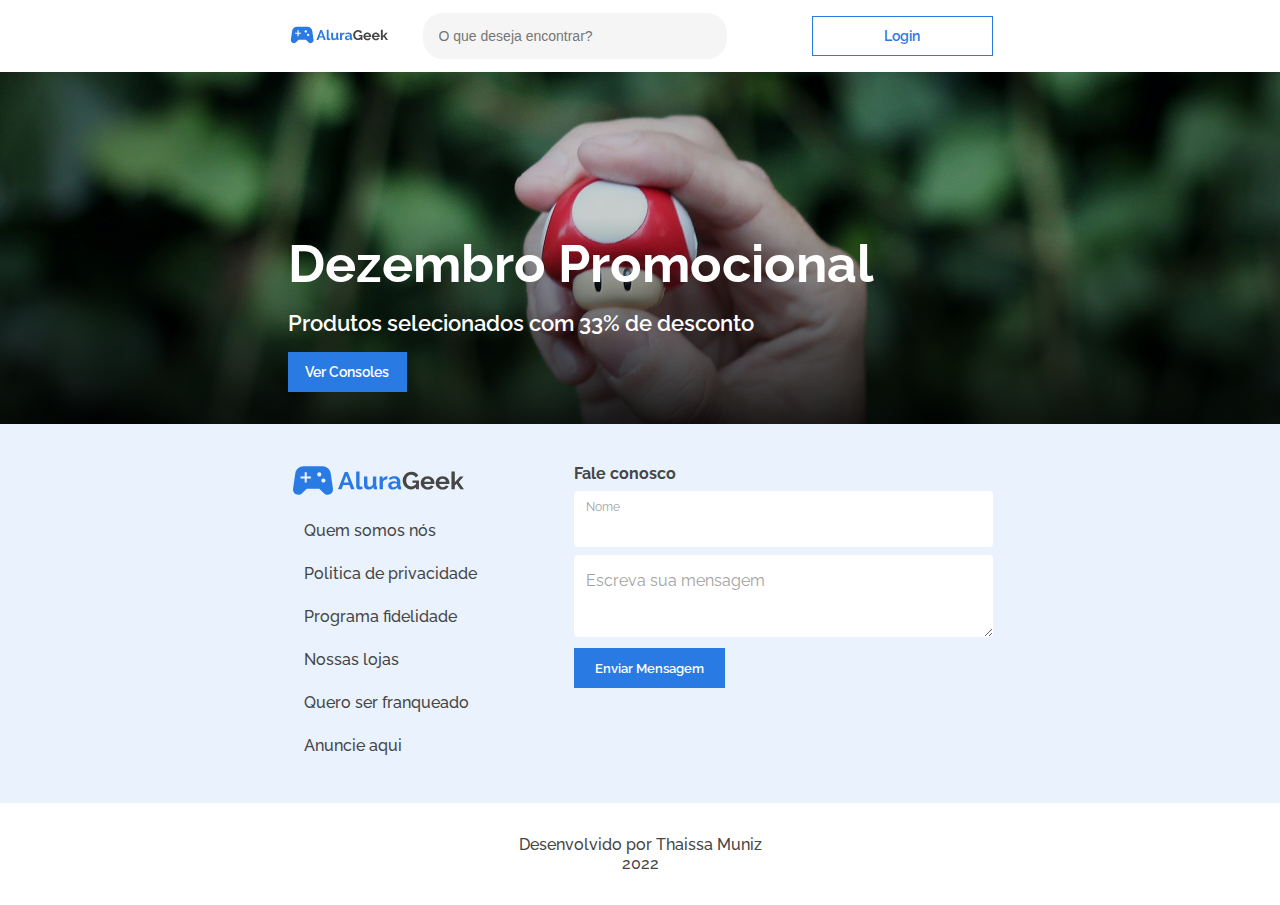
<file: index.html>
<!DOCTYPE html>
<html lang="pt-br">

<head>
    <meta charset="UTF-8">
    <meta name="viewport" content="width=device-width initial-scale=1.0">
    <title>AluraGeek</title>
    <link rel="preconnect" href="https://fonts.googleapis.com">
    <link rel="preconnect" href="https://fonts.gstatic.com" crossorigin>
    <link href="https://fonts.googleapis.com/css2?family=Raleway:wght@500;600;700&display=swap" rel="stylesheet">

    <link rel="stylesheet" href="css/reset.css">
    <link rel="stylesheet" href="css/base.css">
    <link rel="stylesheet" href="css/header.css">
    <link rel="stylesheet" href="css/banner.css">
    <link rel="stylesheet" href="css/sectionStarWars.css">
    <link rel="stylesheet" href="css/footer.css">

</head>

<body>
    <header class="header">
        <div class="header-container container">
            <div class="header-conf">
                <a href="index.html">
                    <img class="logo" src="./img/logo.svg">
                </a>
                <a href="login.html" class="login-link">
                    <div class="login-text">
                        Login
                    </div>
                </a>
                    <input class="search-desk" type="text" placeholder="O que deseja encontrar?">
                    
            </div>
            <a href="login.html" class="login-link">
                <div class="login-text">
                    Login
                </div>
            </a>
            <button type="button" class="search"></button>

        </div>
    </header>

    <section class="banner banner-image">
        <div class="container">
            <div class="banner-elements">

                <h1 class="banner-tittle">Dezembro Promocional</h1>
                <p class="banner-paragraph">Produtos selecionados com 33% de desconto</p>
                <a href="#consoles" class="console-button">
                    <div class="console-text">
                        Ver Consoles
                    </div>
                </a>
            </div>
        </div>
    </section>
    <div data-cards>

    </div>
    <footer class="footer">
        <div class="container footer-cont">
            <div class="cont">
                <img class="logo-footer" src="./img/logo.svg" alt="">

                <div class="conteudo">
                    <ul>
                        <li class="footer-li">Quem somos nós<a href="#"></a></li>
                        <li class="footer-li">Politica de privacidade<a href="#"></a></li>
                        <li class="footer-li">Programa fidelidade<a href="#"></a></li>
                        <li class="footer-li">Nossas lojas<a href="#"></a></li>
                        <li class="footer-li">Quero ser franqueado<a href="#"></a></li>
                        <li class="footer-li">Anuncie aqui<a href="#"></a></li>
                    </ul>
                </div>
            </div>
            <section class="secao">
                <h4 class="talkUs">Fale conosco</h4>
                <form class="form">
                    <label class="nome">
                        Nome
                        <input class="input-footer" type="text" maxlength="40" />
                    </label>
                    <textarea name="mensagem" id="textarea" class="inputandtext" cols="30" rows="10" required
                        placeholder="Escreva sua mensagem" maxlength="120"></textarea>
                        <div class="formInf sucessInf"><p>Dados Enviados com Sucesso!</p></div>
                        <div class="formInf errorInf"><p>Todos os Campos sao Obrigatorios</p></div>
                    <button type="submit" class="footer-button">Enviar Mensagem</button>
                </form>
            </section>
        </div>
    </footer>
    <section class="footer-end">
        <div class="footer-text">
            <p>Desenvolvido por Thaissa Muniz</p>
            <p>2022</p>
        </div>
        </div>
    </section>
</body>
<script type="module" src="./js/controller/products-controller.js"></script>
<script src="./js/controller/componets/formValidation.js"></script>
</html>
</file>
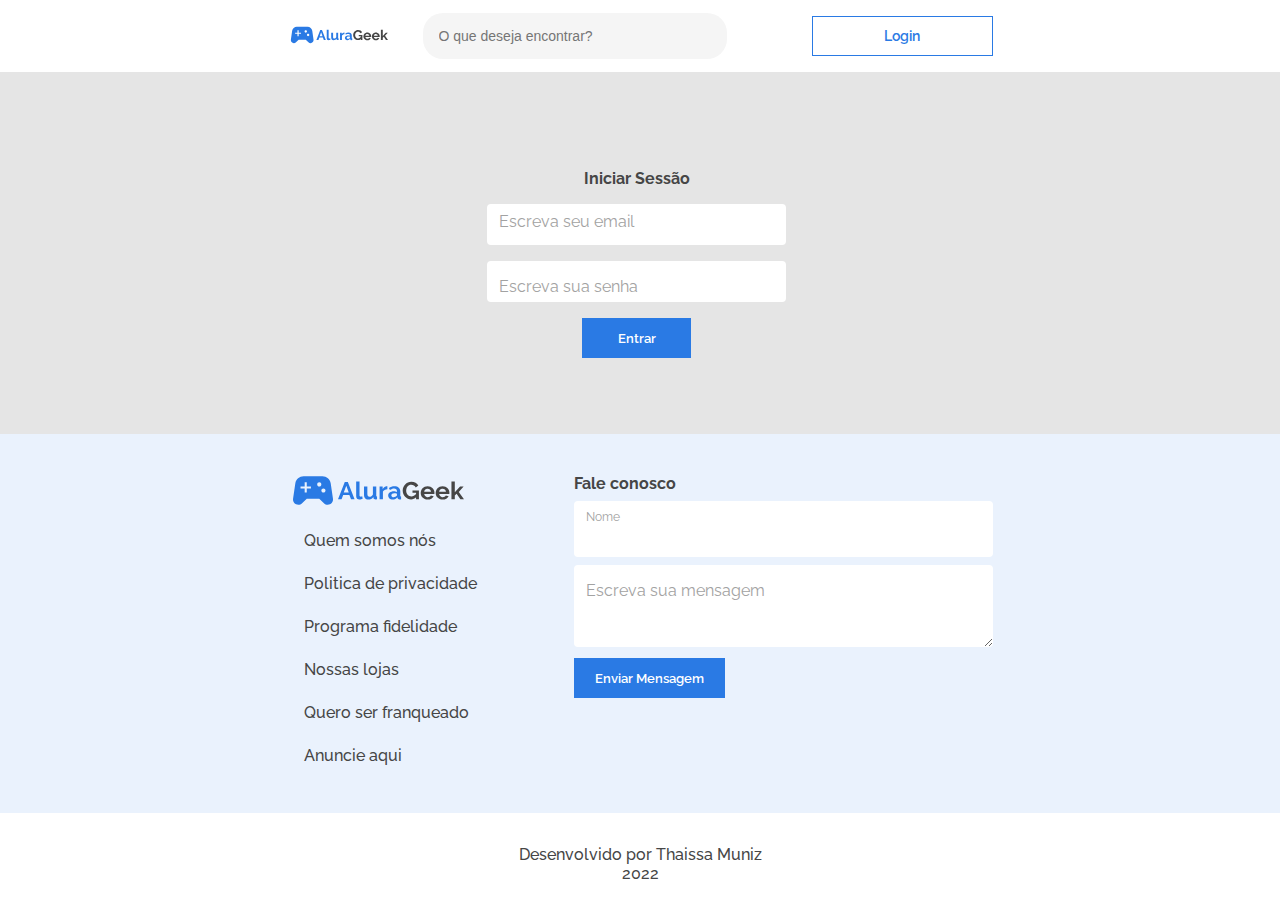
<file: allProducts.html>
<!DOCTYPE html>
<html lang="pt-br">

<head>
    <meta charset="UTF-8">
    <meta name="viewport" content="width=device-width initial-scale=1.0">
    <title>Todos os produtos | AluraGeek</title>
    <link rel="preconnect" href="https://fonts.googleapis.com">
    <link rel="preconnect" href="https://fonts.gstatic.com" crossorigin>
    <link href="https://fonts.googleapis.com/css2?family=Raleway:wght@500;600;700&display=swap" rel="stylesheet">

    <link rel="stylesheet" href="css/reset.css">
    <link rel="stylesheet" href="css/base.css">
    <link rel="stylesheet" href="css/header.css">
    <link rel="stylesheet" href="css/allProducts .css">
    <link rel="stylesheet" href="css/footer.css">

</head>

<body>
    <header class="header">
        <div class="header-container container">
            <div class="header-conf">
                <a href="index.html">
                    <img class="logo" src="./img/logo.svg">
                </a>
                <a href="login.html" class="login-link">
                    <div class="login-text">
                        Login
                    </div>
                </a>
                <input class="search-desk" type="text" required placeholder="O que deseja encontrar?">
            </div>
            <a href="login.html" class="login-link">
                <div class="login-text">
                    Login
                </div>
            </a>
            <button type="button" class="search"></button>

        </div>
    </header>
    <section class="allProducts container">
        <div class="titlebutton">
            <h2 class="section-title">Todos os produtos</h2>
            <a class="add-button" href="addProducts.html">Adicionar produto</a>
        </div>
        <ul class="products">
            <li class="product">
                <img class="product-img" src="./img/produto1.jpg">
                <div class="delete-edit">
                    <button class="delete"></button>
                    <a class="edit" href="#"></a>
                </div>
                <div>
                    <h4 class="product-tittle">Produto XYZ</h4>
                    <p class="product-price">R$ 60,00</p>
                    <p class="reference">#1111111</p>
                </div>
            </li>
            <li class="product">
                <img class="product-img" src="./img/produto2.jpg">
                <div class="delete-edit">
                    <button class="delete"></button>
                    <a class="edit" href="#"></a>
                </div>
                <div>
                    <h4 class="product-tittle">Produto XYZ</h4>
                    <p class="product-price">R$ 60,00</p>
                    <p class="reference">#1111111</p>
                </div>
            </li>
            <li class="product">
                <img class="product-img" src="./img/produto3.jpg">
                <div class="delete-edit">
                    <button class="delete"></button>
                    <a class="edit" href="#"></a>
                </div>
                <div>
                    <h4 class="product-tittle">Produto XYZ</h4>
                    <p class="product-price">R$ 60,00</p>
                    <p class="reference">#1111111</p>
                </div>
            </li>
            <li class="product">
                <img class="product-img" src="./img/produto4.jpg">
                <div class="delete-edit">
                    <button class="delete"></button>
                    <a class="edit" href="#"></a>
                </div>
                <div>
                    <h4 class="product-tittle">Produto XYZ</h4>
                    <p class="product-price">R$ 60,00</p>
                    <p class="reference">#1111111</p>
                </div>
            </li>
            <li class="product">
                <img class="product-img" src="img/produto5.jpg" alt="" />
                <div class="delete-edit">
                    <button class="delete"></button>
                    <a class="edit" href="#"></a>
                </div>
                <div>
                    <h4 class="product-tittle">Produto XYZ</h4>
                    <p class="product-price">R$ 60,00</p>
                    <p class="reference">#1111111</p>
                </div>
            </li>
            <li class="product">
                <img class="product-img" src="img/produto6.jpg" alt="" />
                <div class="delete-edit">
                    <button class="delete"></button>
                    <a class="edit" href="#"></a>
                </div>
                <div>
                    <h4 class="product-tittle">Produto XYZ</h4>
                    <p class="product-price">R$ 60,00</p>
                    <p class="reference">#1111111</p>
                </div>
            </li>
            <li class="product">
                <img class="product-img" src="./img/console1.jpg">
                <div class="delete-edit">
                    <button class="delete"></button>
                    <a class="edit" href="#"></a>
                </div>
                <div>
                    <h4 class="product-tittle">Console XYZ</h4>
                    <p class="product-price">R$ 60,00</p>
                    <p class="reference">#1111111</p>
                </div>
            </li>
            <li class="product">
                <img class="product-img" src="./img/console2.jpg">
                <div class="delete-edit">
                    <button class="delete"></button>
                    <a class="edit" href="#"></a>
                </div>
                <div>
                    <h4 class="product-tittle">Console XYZ</h4>
                    <p class="product-price">R$ 60,00</p>
                    <p class="reference">#1111111</p>
                </div>
            </li>
            <li class="product">
                <img class="product-img" src="./img/console3.jpg">
                <div class="delete-edit">
                    <button class="delete"></button>
                    <a class="edit" href="#"></a>
                </div>
                <div>
                    <h4 class="product-tittle">Console XYZ</h4>
                    <p class="product-price">R$ 60,00</p>
                    <p class="reference">#1111111</p>
                </div>
            </li>
            <li class="product">
                <img class="product-img" src="./img/console4.jpg">
                <div class="delete-edit">
                    <button class="delete"></button>
                    <a class="edit" href="#"></a>
                </div>
                <div>
                    <h4 class="product-tittle">Console XYZ</h4>
                    <p class="product-price">R$ 60,00</p>
                    <p class="reference">#1111111</p>
                </div>
            </li>
            <li class="product specialProduct">
                <img class="product-img" src="img/console5.jpg" alt="" />
                <div class="delete-edit">
                    <button class="delete"></button>
                    <a class="edit" href="#"></a>
                </div>
                <div>
                    <h4 class="product-tittle">Console XYZ</h4>
                    <p class="product-price">R$ 60,00</p>
                    <p class="reference">#1111111</p>
                </div>
            </li>
            <li class="product specialProduct">
                <img class="product-img" src="img/console6.jpg" alt="" />
                <div class="delete-edit">
                    <button class="delete"></button>
                    <a class="edit" href="#"></a>
                </div>
                <div>
                    <h4 class="product-tittle">Game boy color</h4>
                    <p class="product-price">R$ 60,00</p>
                    <p class="reference">#1111111</p>
                </div>
            </li>
            <li class="product">
                <img class="product-img" src="./img/diversos1.jpg">
                <div class="delete-edit">
                    <button class="delete"></button>
                    <a class="edit" href="#"></a>
                </div>
                <div class="specifications">
                    <h4 class="product-tittle">Camisa Atari</h4>
                    <p class="product-price">R$ 60,00</p>
                    <p class="reference">#1111111</p>
                </div>
            </li>
            <li class="product">
                <img class="product-img" src="./img/diversos2.jpg">
                <div class="delete-edit">
                    <button class="delete"></button>
                    <a class="edit" href="#"></a>
                </div>
                <div class="specifications">
                    <h4 class="product-tittle">Camisa SNES</h4>
                    <p class="product-price">R$ 60,00</p>
                    <p class="reference">#1111111</p>
                </div>
            </li>
            <li class="product">
                <img class="product-img" src="./img/diversos3.jpg">
                <div class="delete-edit">
                    <button class="delete"></button>
                    <a class="edit" href="#"></a>
                </div>
                <div class="specifications">
                    <h4 class="product-tittle">Controle e console XYZ</h4>
                    <p class="product-price">R$ 60,00</p>
                    <p class="reference">#1111111</p>
                </div>
            </li>
            <li class="product">
                <img class="product-img" src="./img/diversos4.jpg">
                <div class="delete-edit">
                    <button class="delete"></button>
                    <a class="edit" href="#"></a>
                </div>
                <div class="specifications">
                    <h4 class="product-tittle">Produto XYZ</h4>
                    <p class="product-price">R$ 60,00</p>
                    <p class="reference">#1111111</p>
                </div>
            </li>
            <li class="product specialProduct">
                <img class="product-img" src="img/diversos5.jpg" alt="" />
                <div class="delete-edit">
                    <button class="delete"></button>
                    <a class="edit" href="#"></a>
                </div>
                <h4 class="product-tittle">Controle e console</h4>
                <div>
                    <p class="product-price">R$ 60,00</p>
                    <p class="reference">#1111111</p>
                </div>
            </li>
            <li class="product specialProduct">
                <img class="product-img" src="img/diversos6.jpg" alt="" />
                <div class="delete-edit">
                    <button class="delete"></button>
                    <a class="edit" href="#"></a>
                </div>
                <div>
                    <h4 class="product-tittle">Produto XYZ</h4>
                    <p class="product-price">R$ 60,00</p>
                    <p class="reference">#1111111</p>
                </div>
            </li>
        </ul>
    </section>
    <footer class="footer">
        <div class="container footer-cont">
            <div class="cont">
                <img class="logo-footer" src="./img/logo.svg" alt="">

                <div class="conteudo">
                    <ul>
                        <li class="footer-li">Quem somos nós<a href="#"></a></li>
                        <li class="footer-li">Politica de privacidade<a href="#"></a></li>
                        <li class="footer-li">Programa fidelidade<a href="#"></a></li>
                        <li class="footer-li">Nossas lojas<a href="#"></a></li>
                        <li class="footer-li">Quero ser franqueado<a href="#"></a></li>
                        <li class="footer-li">Anuncie aqui<a href="#"></a></li>
                    </ul>
                </div>
            </div>
            <section class="secao">
                <h4 class="talkUs">Fale conosco</h4>
                <form class="form">
                    <label class="nome">
                        Nome
                        <input class="input-footer" type="text" />
                    </label>
                    <textarea name="mensagem" id="textarea" class="inputandtext" cols="30" rows="10" required
                        placeholder="Escreva sua mensagem"></textarea>
                    <button class="footer-button">Enviar Mensagem</button>
                </form>
            </section>
        </div>
    </footer>
    <section class="footer-end">
        <div class="footer-text">
            <p>Desenvolvido por Thaissa Muniz</p>
            <p>2022</p>
        </div>
        </div>
    </section>
</body>
<script src="./js/controller/editPage.js"></script>
</html>
</file>
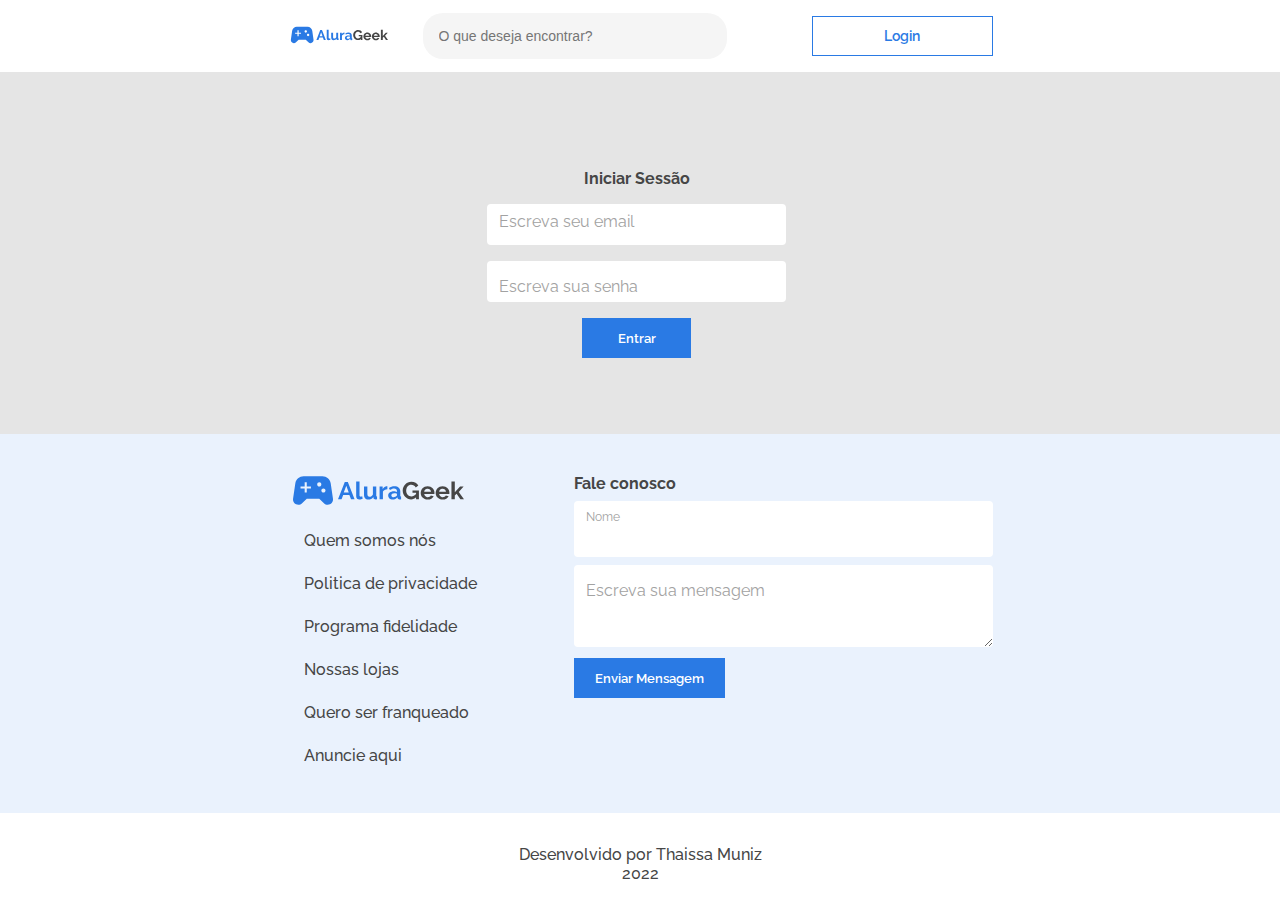
<file: login.html>
<!DOCTYPE html>
<html lang="pt-br">

    <head>
        <meta charset="UTF-8">
        <meta name="viewport" content="width=device-width initial-scale=1.0">
        <title>Login | AluraGeek</title>

        <link rel="preconnect" href="https://fonts.googleapis.com">
        <link rel="preconnect" href="https://fonts.gstatic.com" crossorigin>
        <link href="https://fonts.googleapis.com/css2?family=Raleway:wght@500;600;700&display=swap" rel="stylesheet">

        <link rel="stylesheet" href="css/reset.css">
        <link rel="stylesheet" href="css/base.css">
        <link rel="stylesheet" href="css/header.css">
        <link rel="stylesheet" href="css/login.css">
        <link rel="stylesheet" href="css/footer.css">

    </head>
    <body>
        <header class="header">
            <div class="header-container container">
                <div class="header-conf">
                    <a href="index.html">
                        <img class="logo" src="img/logo.svg">
                    </a>
                    <a href="login.html" class="login-link">
                        <div class="login-text">
                            Login
                        </div>
                    </a>
                    <input class="search-desk" type="text" required placeholder="O que deseja encontrar?">
                </div>
                <a href="login.html" class="login-link">
                    <div class="login-text">
                        Login
                    </div>
                </a>
                <button type="button" class="search"></button>
            </div>
        </header>

        <section>
            <form  class="login-section" data-login>

                <h2 class="section-title">Iniciar Sessão</h2>
                <input class="input email" type="email" required placeholder="Escreva seu email">
                <input class="input password" type="password" required placeholder="Escreva sua senha">
                
                <div class="error-info">
                    <img class="error-img" src="./img/error-new.svg" alt="">
                    <p class="error-msg"> senha ou email invalidos</p>
                </div>

                <button type="submit" class="login-button">Entrar</button>
            </form>
                
        </section>
        
        <footer class="footer">
            <div class="container footer-cont">
                <div class="cont">
                    <img class="logo-footer" src="./img/logo.svg" alt="">

                    <div class="conteudo">
                        <ul>
                            <li class="footer-li">Quem somos nós<a href="#"></a></li>
                            <li class="footer-li">Politica de privacidade<a href="#"></a></li>
                            <li class="footer-li">Programa fidelidade<a href="#"></a></li>
                            <li class="footer-li">Nossas lojas<a href="#"></a></li>
                            <li class="footer-li">Quero ser franqueado<a href="#"></a></li>
                            <li class="footer-li">Anuncie aqui<a href="#"></a></li>
                        </ul>
                    </div>
                </div>
                <section class="secao">
                    <h4 class="talkUs">Fale conosco</h4>
                    <form class="form">
                        <label class="nome">
                            Nome
                            <input class="input-footer" type="text" />
                        </label>
                        <textarea name="mensagem" id="textarea" class="inputandtext" cols="30"
                            rows="10" required placeholder="Escreva sua mensagem"></textarea>
                        <button class="footer-button">Enviar Mensagem</button>
                    </form>
                </section>
            </div>
        </footer>
        <section class="footer-end">
            <div class="footer-text">
                <p>Desenvolvido por Thaissa Muniz</p>
                <p>2022</p>
            </div>
            </div>
        </section>

    </body>
    <script type="module" src="./js/controller/admLogin-controller.js"></script>
</html>
</file>
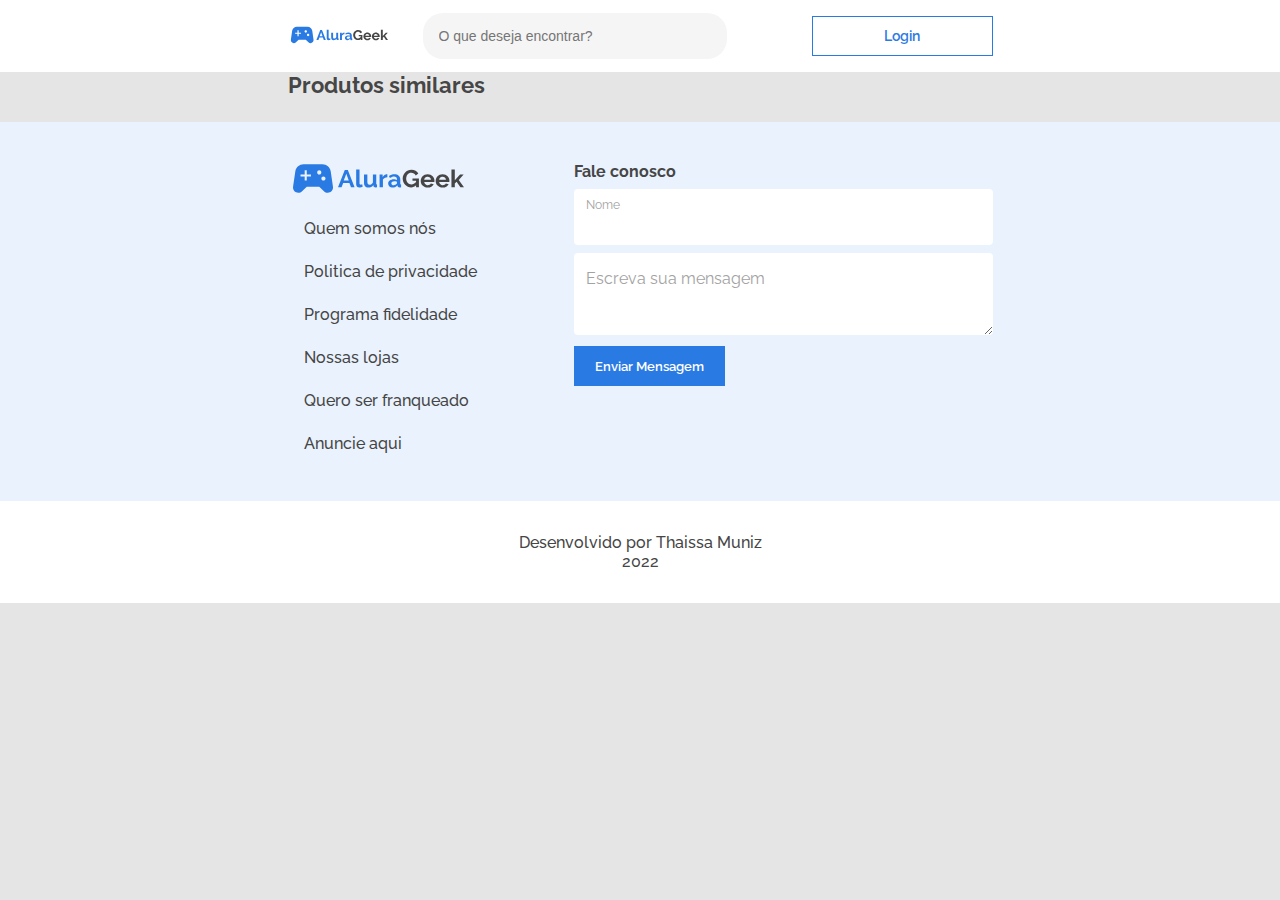
<file: product.html>
<!DOCTYPE html>
<html lang="pt-br">

<head>
    <meta charset="UTF-8">
    <meta name="viewport" content="width=device-width initial-scale=1.0">
    <title>Ver produto | AluraGeek</title>
    <link rel="preconnect" href="https://fonts.googleapis.com">
    <link rel="preconnect" href="https://fonts.gstatic.com" crossorigin>
    <link href="https://fonts.googleapis.com/css2?family=Raleway:wght@500;600;700&display=swap" rel="stylesheet">

    <link rel="stylesheet" href="css/reset.css">
    <link rel="stylesheet" href="css/base.css">
    <link rel="stylesheet" href="css/header.css">
    <link rel="stylesheet" href="css/product.css">
    <link rel="stylesheet" href="css/sectionStarWars.css">
    <link rel="stylesheet" href="css/footer.css">

</head>

<body>
    <header class="header">
        <div class="header-container container">
            <div class="header-conf">
                <a href="index.html">
                    <img class="logo" src="./img/logo.svg">
                </a>
                <a href="login.html" class="login-link">
                    <div class="login-text">
                        Login
                    </div>
                </a>
                <input class="search-desk" type="text" required placeholder="O que deseja encontrar?">
            </div>
            <a href="login.html" class="login-link">
                <div class="login-text">
                    Login
                </div>
            </a>
            <button type="button" class="search"></button>

        </div>
    </header>
    <section data-description>
    
    </section>
    <section class="similar-products container">

        <h2 class="similar-title">Produtos similares</h2>

        <ul class="products" data-products>
            
        </ul>
    </section>

    <footer class="footer">
        <div class="container footer-cont">
            <div class="cont">
                <img class="logo-footer" src="./img/logo.svg" alt="">

                <div class="conteudo">
                    <ul>
                        <li class="footer-li">Quem somos nós<a href="#"></a></li>
                        <li class="footer-li">Politica de privacidade<a href="#"></a></li>
                        <li class="footer-li">Programa fidelidade<a href="#"></a></li>
                        <li class="footer-li">Nossas lojas<a href="#"></a></li>
                        <li class="footer-li">Quero ser franqueado<a href="#"></a></li>
                        <li class="footer-li">Anuncie aqui<a href="#"></a></li>
                    </ul>
                </div>
            </div>
            <section class="secao">
                <h4 class="talkUs">Fale conosco</h4>
                <form class="form">
                    <label class="nome">
                        Nome
                        <input class="input-footer" type="text" />
                    </label>
                    <textarea name="mensagem" id="textarea" class="inputandtext" cols="30" rows="10" required
                        placeholder="Escreva sua mensagem"></textarea>
                    <button class="footer-button">Enviar Mensagem</button>
                </form>
            </section>
        </div>
    </footer>
    <section class="footer-end">
        <div class="footer-text">
            <p>Desenvolvido por Thaissa Muniz</p>
            <p>2022</p>
        </div>
        </div>
    </section>
</body>
<script type="module" src="./js/controller/productDescription-controller.js"></script>
</html>
</file>
<file: css/base.css>
body {
    font-family: 'Raleway', sans-serif;
    background-color: #E5E5E5;
}

.container {
    width: 100%;
    margin: 0 auto;
    display: block;
    max-width: 328px;
}

@media screen and (min-width: 768px) {

    .container {
        max-width: 705px;
    }
}

@media screen and (min-width: 1440px) {
    .container {
        padding: 0px;
        max-width: 1139px;
    }
}
</file>
<file: css/header.css>
.header {
    background-color: #FFFFFF;

}
.header-container {
    display: flex;
    height: 72px;
    position: relative;
    box-sizing: border-box;
    justify-content: space-between;
    align-items: center;

}
.header-conf {
    display: flex;
    justify-content: flex-start;
    align-items: center;
    width: 665px;

}
.search-desk {
    display: none;
}

.logo {
    width: 100px;
    height: 28px;
    margin-right: 35px;
}

.login-link {
    text-decoration: none;
    box-sizing: border-box;
    border: 1px solid #2A7AE4;
    min-width: 133px;
    max-width: 181px;
    height: 40px;
    display: none;
    padding: 11px;
}

.header-conf .login-link {
    display: block;
}

.login-text {
    font-weight: 600;
    font-size: 14px;
    line-height: 16px;
    color: #2A7AE4;
    text-align: center;
}

.search {
    background: transparent;
    border: none;
    background-image: url(../img/lupa.svg);
    background-repeat: no-repeat;
    width: 17px;
    height: 17px;
    position: absolute;
    right: 2px;
}
@media screen and (min-width: 768px) {
    .header-container {
        width: 100%;
        box-sizing: border-box;
    }
    .search {
        display: none;
    }
    .search-desk {
        display: block;
        width: 272px;
        height: 40px;
        border-radius: 20px;
        border: none;
        background-color: #F5F5F5;
        font-weight: 400;
        font-size: 14px;
        line-height: 16px;
        color: #A2A2A2;
        padding: 3px 16px;

    }
    .login-link {
        width: 100%;
        height: 40px;
        display: block;

    }
    .header-conf .login-link {
        display: none;
    }

}
@media screen and (min-width: 1440px) {
    .header-container {
        width: 100%;
        height: 115px;
    }
    .logo {
        width: 176px;
        height: 50px;
        margin-right: 32px;
        align-items: center;
    }
    .search-desk {
        width: 393px;
    }
    .items {
        padding: 0;
        list-style-type: none;
        width: 360px;
    }
    .itemImg {
        width: 40px;
    }
    
}
</file>
<file: css/banner.css>
.banner {
    position: relative;
    box-sizing: border-box;
}
.banner-image {
    width: 100%;
    height: 192px;
    background: linear-gradient(0deg, rgba(0, 0, 0, 0.2), rgba(0, 0, 0, 0.2)), linear-gradient(180deg, rgba(0, 0, 0, 0) 41.15%, rgba(0, 0, 0, 0.8) 100%), url(../img/banner-desk.jpeg);
    background-position: center;
    background-size: cover;
}
.banner-elements {
    color: #FFFFFF;
    position: absolute;
    padding-top: 78px;
    padding-bottom: 16px;
}
.banner-tittle {
    width: 100%;
    height: 26px;
    font-weight: 700;
    font-size: 22px;
    margin: 0 0 8px 0;
    line-height: 26px;
}
.banner-paragraph {
    width: 328px;
    height: 16px;
    font-weight: 600;
    font-size: 14px;
    margin: 0 0 8px 0;
    line-height: 16px;
}
.console-button {
    text-decoration: none;
    padding: 11px 0;
    box-sizing: border-box;
    width: 119px;
    height: 40px;
    background-color: #2A7AE4;
    display: block;
    text-align: center;
    
}

.console-text {
    font-weight: 600;
    font-size: 14px;
    line-height: 16px;
    color: #FFFFFF;
    line-height: 16px;
}
@media screen and (min-width: 768px) {
    .banner-image {
        height: 352px;
        padding: 32px;
    }
    .banner-elements {
        height: 159px;
        bottom: 32px;
        padding-bottom: 0;
    }
    .banner-tittle {
        height: 61px;
        font-size: 52px;
        line-height: 61px;
        margin-bottom: 16px;
    }
    .banner-paragraph {
        width: 704px;
        height: 26px;
        font-size: 22px;
        line-height: 26px;
        margin-bottom: 16px;
    }
    .console-button {
        padding: 12px 16px;
    }
}
@media screen and (min-width: 1440px) {
    .banner-elements {
        width: 1136px;
        height: 170px;
    }
    .banner-tittle {
        height: 61px;
        width: 751px;
    }
    .banner-paragraph {
        width: 751px;
    }
    .console-button {
        width: 130px;
        height: 51px;
        padding: 16px;
        top: 119px;
        margin: 16px 0px;
    }
    .console-text {
        width: 98px;
        height: 19px;
        top: 16px;
        left: 16px;
        font-weight: 400;
        font-size: 16px;
        line-height: 19px;
    }
}
</file>
<file: css/sectionStarWars.css>
.flex {
    display: flex;
    justify-content: space-between;
    align-items: baseline;
    box-sizing: border-box;
}
.section-title {
    padding-top: 16px;
    font-weight: 700;
    font-size: 22px;
    line-height: 26px;
    margin-bottom: 16px;
    color: #464646;
}
.seeAll {
    font-size: 14px;
    font-weight: 700;
    line-height: 16px;
    letter-spacing: 0em;
    text-align: left;
    display: block;
    text-decoration: none;
    color: #2A7AE4;

}
.products {
    display: flex;
    flex-wrap: wrap;
    margin-bottom: 8px;
    justify-content: space-between;

}
.product-img {
    width: 156px;
    height: 174px;
   
}
.product-tittle {
    font-weight: 500;
    font-size: 14px;
    line-height: 16px;
    color: #464646;
    margin-bottom: 8px;
    width: 156px;
    height: 16px;
    top: 182px;
}
.product-price {
    width: 156px;
    height: 19px;
    top: 206px;
    font-weight: 700;
    font-size: 16px;
    line-height: 19px;
    color: #464646;
    margin-bottom: 8px;
}
.seeProduct {
    height: 16px;
    font-weight: 700;
    font-size: 14px;
    line-height: 16px;
    color: #2A7AE4;
    text-decoration: none;
    margin-bottom: 8px;
    display: block;
    width: 80px;
}
.specialProduct {
    display: none;
}
@media screen and (min-width: 768px) {
    .seeAll {
        width: 66px;
        height: 19px;
        top: 2.5px;
        font-size: 16px;
        line-height: 19px;
    }
    .product-img {
        width: 164px;
        margin: 8px 0px;
    }
    .product-tittle {
        width: 164px;
        height: 16px;
    }
    .product-price {
        width: 164px;
    }
    .seeProduct {
        width: 91px;
        height: 19px;
        font-size: 16px;
        line-height: 19px;
    }
}
@media screen and (min-width: 1440px) {
    .tittle-starWars{
        width: 148px;
        height: 38px;
        font-size: 32px;
        line-height: 38px;
    }
    .product-img {
        width: 176px;
    }
    .product-tittle {
        width: 176px
    }
    .product-price {
        width: 176px
    }
    .tittle-consoles {
        width: 142px;
        height: 38px;
        font-size: 32px;
        line-height: 38px;
    }
    .specialProduct {
        display: block;
    }
}
</file>
<file: css/footer.css>
.footer {
    background-color: #EAF2FD;
    width: 100%;
    color: #464646;
    box-sizing: border-box;
    padding: 16px 0;
}

.logo-footer {
    width: 176px;
    margin: 0 auto;
    display: block;
    margin-bottom: 16px;
}

.footer-li {
    font-size: 16px;
    font-weight: 500;
    line-height: 19px;
    text-align: center;
    width: 328px;
    margin-bottom: 16px;
    cursor: pointer;
}

.talkUs {
    display: block;
    font-weight: 700;
    font-size: 16px;
    line-height: 19px;
    margin: 8px 0px;
}

.inputandtext {
    width: 100%;
    border-radius: 4px;
    background-color: #FFFFFF;
    margin-bottom: 8px;
    border-style: hidden;

}

.nome {
    height: 56px;
    display: block;
    background-color: #FFFFFF;
    margin-bottom: 8px;
    width: auto;
    border-radius: 4px;
    border-style: none;
    font-size: 12px;
    font-weight: 400;
    line-height: 16px;
    color: #A2A2A2;
    padding: 8px 12px;
    box-sizing: border-box;
}

.input-footer {
    display: block;
    border: none;
    outline: none;
    font-family: 'Raleway';
    font-style: normal;
    font-weight: 400;
    font-size: 16px;
    line-height: 20px;
    color: #464646;
}


#textarea {
    height: 82px;
    padding: 16px 12px;
    box-sizing: border-box;
    font-family: 'Raleway';
    font-style: normal;
    font-weight: 400;
    font-size: 16px;
    line-height: 20px;
    color: #464646;    
}

#textarea::placeholder {
    color: #A2A2A2;
    font-weight: 400;
    font-size: 16px;
    line-height: 20px;
    font-family: "raleway", sans-serif;
}
.formInf {
    margin-bottom: 8px;
    font-size: 12px;
}
.sucessInf {
    display: none;
    font-weight: bold;
}
.errorInf {
    display: none;
    color: red;
}

.footer-button {
    font-family: 'raleway', sans-serif;
    width: 151px;
    height: 40px;
    background-color: #2A7AE4;
    border-style: none;
    color: #FFFFFF;
    font-weight: 600;
    cursor: pointer;
}

.footer-end {
    width: 100%;
    height: 102px;
    background-color: #FFFFFF;
    box-sizing: border-box;
}

.footer-text {

    font-size: 16px;
    font-weight: 500;
    line-height: 19px;
    text-align: center;
    font-family: 'Raleway', sans-serif;
    padding: 32px 63px 32px 63px;
    color: #464646;
}

@media screen and (min-width: 768px) {
    .footer {
        width: 100%;
        padding: 32px 0;
    }

    .logo-footer {

        width: 176px;
        margin: 0;
        margin-bottom: 16px;
    }

    .footer-cont {
        display: flex;
        box-sizing: border-box;
    }

    .conteudo {
        align-items: flex-start;
        width: 254px;
        margin: 0px 16px;
    }

    .footer-li {
        text-align: start;
    }

    .footer-li:not(:last-child) {
        margin-bottom: 24px;
    }

    .footer-end {
        width: 100%;
    }

    .footer-text {
        height: 38px;
        flex: none;
    }

    .secao {
        width: 434px;
    }
}

@media screen and (min-width: 1440px) {
    .footer {
        flex-direction: row;
        height: 368px;
        padding: 64px 152px;
        justify-content: space-between;
    }

    .cont {
        display: flex;
        align-items: flex-start;
    }

    .logo-footer {
        margin: 0px 112px;
    }

    .footer-end {
        width: 100%;
        height: 102px;
    }

    .inputandtext {
        width: 100%;
    }

    .nome {
        width: 100%;
    }

    .conteudo {
        margin: 0px;
        padding: 0px;
    }

    .secao {
        margin: 0px;
    }
}
</file>
<file: css/allProducts .css>
.products {
    display: flex;
    flex-wrap: wrap;
    margin-bottom: 8px;
    box-sizing: border-box;
}
.product-tittle {
    font-weight: 500;
    font-size: 14px;
    line-height: 16px;
    color: #464646;
    margin-bottom: 8px;
}
.product-price {
    font-weight: 700;
    font-size: 16px;
    line-height: 19px;
    color: #464646;
    margin-bottom: 8px;
}
.allProducts {
    box-sizing: border-box;
    padding-top: 32px;
    padding-left: 16px;
    padding-right: 16px;
}
.titlebutton {
    display: flex;
    flex-direction: column;
}
.product {
    position: relative;
    width: 140px;
    margin-bottom: 16px;
}
.product:nth-child(2n + 1) {
    margin-right: 16px;
}
.product-img {
    max-width: 100%;
    height: 174px;
    width: 100%;
}
.delete-edit {
    position: absolute;
    top: 10px;
    right: 10px;
    
}
.delete {
    display: inline-block;
    width: 24px;
    height: 24px;
    background-image: url(../img/lixeira.svg);
    border-style: none;
    background-repeat: no-repeat;
    background-position: center;
    background-color: transparent;
    margin-right: 10px;
}
.edit {
    display: inline-block;
    width: 24px;
    height: 24px;
    background-image: url(../img/lapis.svg);
    background-repeat: no-repeat;
    background-position: center;

}
.section-title {
    font-weight: 700;
    font-size: 22px;
    line-height: 26px;
    margin-bottom: 16px;
    color: #464646;
}
.add-button {
    font-family: 'raleway', sans-serif;
    width: 151px;
    height: 40px;
    background-color: #2A7AE4;
    color: #FFFFFF;
    padding: 12px;
    font-weight: 600;
    font-size: 14px;
    line-height: 16px;
    margin-bottom: 16px;
    text-align: center;
    text-decoration: none;
    box-sizing: border-box;
}
.reference {
    font-weight: 500;
    font-size: 14px;
    line-height: 16px;
    color: #464646;
}
@media screen and (min-width: 768px) {
    .product {
        width: 164px;
    }
    .product:nth-child(2n + 1) {
        margin-right: 0;
    }
    .product:not(:nth-child(4n)) {
        margin-right: 16px;
    }
    .titlebutton {
        align-items: center;
        flex-direction: row;
        justify-content: space-between;
    }
    .allProducts {
        box-sizing: border-box;
        padding-left: 0;
        padding-right: 0;
    }
    
}
@media screen and (min-width: 1440px) {
    .product:not(:nth-child(4n)) {
        margin-right: 0;
    }
    .product:not(:nth-child(6n)) {
        margin-right: 16px;
    }
    .section-title {
        font-size: 32px;
        line-height: 38px;
    }
    .add-button {
        width: 164px;
        height: 51px;
        font-size: 16px;
        line-height: 19px;
        font-weight: 400;
        padding-top: 16px;
    }
    .allProducts {
        padding-top: 70px;
    }
    .product {
        width: 176px;
    }
}
</file>
<file: css/login.css>
.login-section {
    background-color: #E5E5E5;
    padding: 97px 40px 76px 33px;
    display: flex;
    flex-direction: column;
    align-items: center;
}

.section-title {
    font-weight: 700;
    font-size: 16px;
    line-height: 19px;
    text-align: center;
    margin-bottom: 16px;
    color: #464646;
}

.email {
    padding: 8px 12px 13px;
}

.password {
    padding: 16px 12px 5px;
}

.input::placeholder {
    font-weight: 400;
    line-height: 20px;
    font-size: 16px;
    color: #A2A2A2;
}

.input {
    border-style: none;
    margin-bottom: 16px;
    width: 275px;
    border-radius: 4px;
    background-color: #FFFFFF;
    font-family: 'Raleway';
    font-style: normal;
    font-weight: 400;
    font-size: 16px;
    line-height: 20px;
    color: #A2A2A2;
}

.login-button {
    width: 109px;
    padding: 12px 16px;
    background-color: #2A7AE4;
    font-family: 'Raleway', sans-serif;
    border-style: none;
    font-weight: 600;
    line-height: 16px;
    color: #FFFFFF;
}
.error-info {
    display: none;
    margin-bottom: 10px;
    align-items: center;


}
.error-img {
    width: 15px;
    margin-right: 4px;
}
.error-msg {
    font-size: 14px;
}

@media screen and (min-width: 1440px) {
    .section-title {
        font-size: 18px;
        line-height: 21px;
    }

    .input {
        width: 400px;
    }

    .email {
        padding: 18px 12px 24px;
    }

    .password {
        padding: 16px 12px 27px;
    }

    .login-button {
        width: 423px;
        height: 62px;
        font-size: 18px;
        line-height: 21px;
    }
}
</file>
<file: css/product.css>
.product-description {
    padding: 16px 16px 32px;
    background-color: #E5E5E5;
    box-sizing: border-box;
}
.img-product {
    width: 100%;
}
.img-tab {
    display: none;
}
.img-desk {
    display: none;
}
.product-name {
    font-size: 22px;
    line-height: 26px;
    color: #464646;
    font-weight: 500;
    margin-bottom: 8px;
}
.product-tag {
    font-weight: 700;
    font-size: 16px;
    line-height: 19px;
    color: #464646;
    margin-bottom: 8px;
}
.product-paragraph {
    font-weight: 400;
    font-size: 14px;
    line-height: 16px;
    color: #464646;
}
.similar-products {
    background-color: #E5E5E5;
}
.similar-title {
    font-weight: 700;
    font-size: 22px;
    line-height: 26px;
    color: #464646;
    margin-bottom: 16px;
}
@media screen and (min-width: 768px) {
    .img-product {
        display: none;
    }
    .img-tab {
        display: block;
        width: 254px;
        margin-right: 16px;
    }
    .img-desk {
        display: none;
    }
    .product-description {
        display: flex;
        padding: 32px 32px 64px;
    }
    
}
@media screen and (min-width: 1440px) {
    .img-tab {
        display: none;
    }
    .img-desk {
        display: block;
        margin-right: 16px;
    }
    .product-description {
        padding: 64px 10px 64px;
        align-items: center;
    }
    .product-name {
        font-size: 52px;
        line-height: 61px;
    }
    .product-paragraph {
        font-size: 16px;
        line-height: 19px;
    }
    .similar-title {
        font-size: 32px;
        line-height: 38px;
    }
    .similar-products {
        padding-bottom: 64px;
    }
}
</file>
